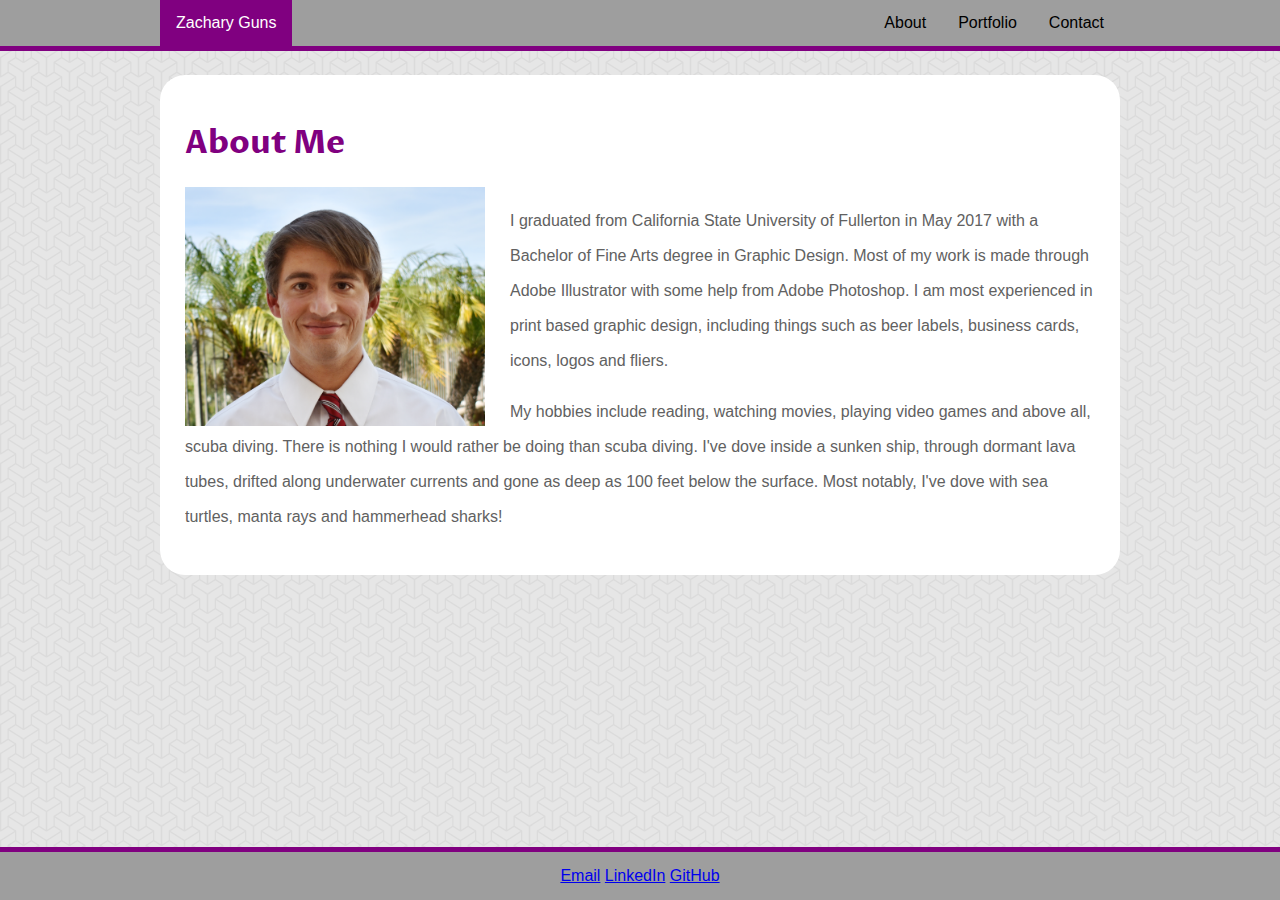
<file: index.html>
<!DOCTYPE html>
<html lang="en">
<head>
    <link href="https://fonts.googleapis.com/css?family=Proza+Libre:600" rel="stylesheet">
    <link rel="stylesheet" type="text/css" href="assets/css/style.css">
    <meta charset="UTF-8">
    <meta name="viewport" content="width=device-width, initial-scale=1.0">
    <meta http-equiv="X-UA-Compatible" content="ie=edge">
    <title>Zachary Guns</title>
</head>
<body>
    <nav>
        <div id="navdiv">
            <p class="navname">Zachary Guns</p>
            <ul>
                <li><a href="contact.html">Contact</a></li>
                <li><a href="portfolio.html">Portfolio</a></li>
                <li><a href="index.html">About</a></li>
            </ul>
        </div>
    </nav> 

    <div class="container">    
        <h1>About Me</h1>
        <div class="clearfix">
            <img src="assets/images/Professional Image Cropped.jpg" width=300px alt="Photo of Zachary Guns" id="image"/>
            <p id="abouttext">I graduated from California State University of Fullerton in May 2017 with a Bachelor of Fine Arts degree in Graphic Design. Most of my work is made through Adobe Illustrator with some help from Adobe Photoshop. I am most experienced in print based graphic design, including things such as beer labels, business cards, icons, logos and fliers.</p>
            <p id="abouttext">My hobbies include reading, watching movies, playing video games and above all, scuba diving. There is nothing I would rather be doing than scuba diving. I've dove inside a sunken ship, through dormant lava tubes, drifted along underwater currents and gone as deep as 100 feet below the surface. Most notably, I've dove with sea turtles, manta rays and hammerhead sharks!</p>
        </div>  
    </div>
    
    <footer class="footer">
        <a href="mailto:zacharyguns@yahoo.com" target="_blank">Email</a>
        <a href="https://www.linkedin.com/in/zachary-guns?lipi=urn%3Ali%3Apage%3Ad_flagship3_profile_view_base_contact_details%3BaPVqrP7iRnuw5NgNPdve9w%3D%3D" target="_blank">LinkedIn</a>
        <a href="https://github.com/ZacharyGuns" target="_blank">GitHub</a>
    </footer>
</body>
</html>
</file>
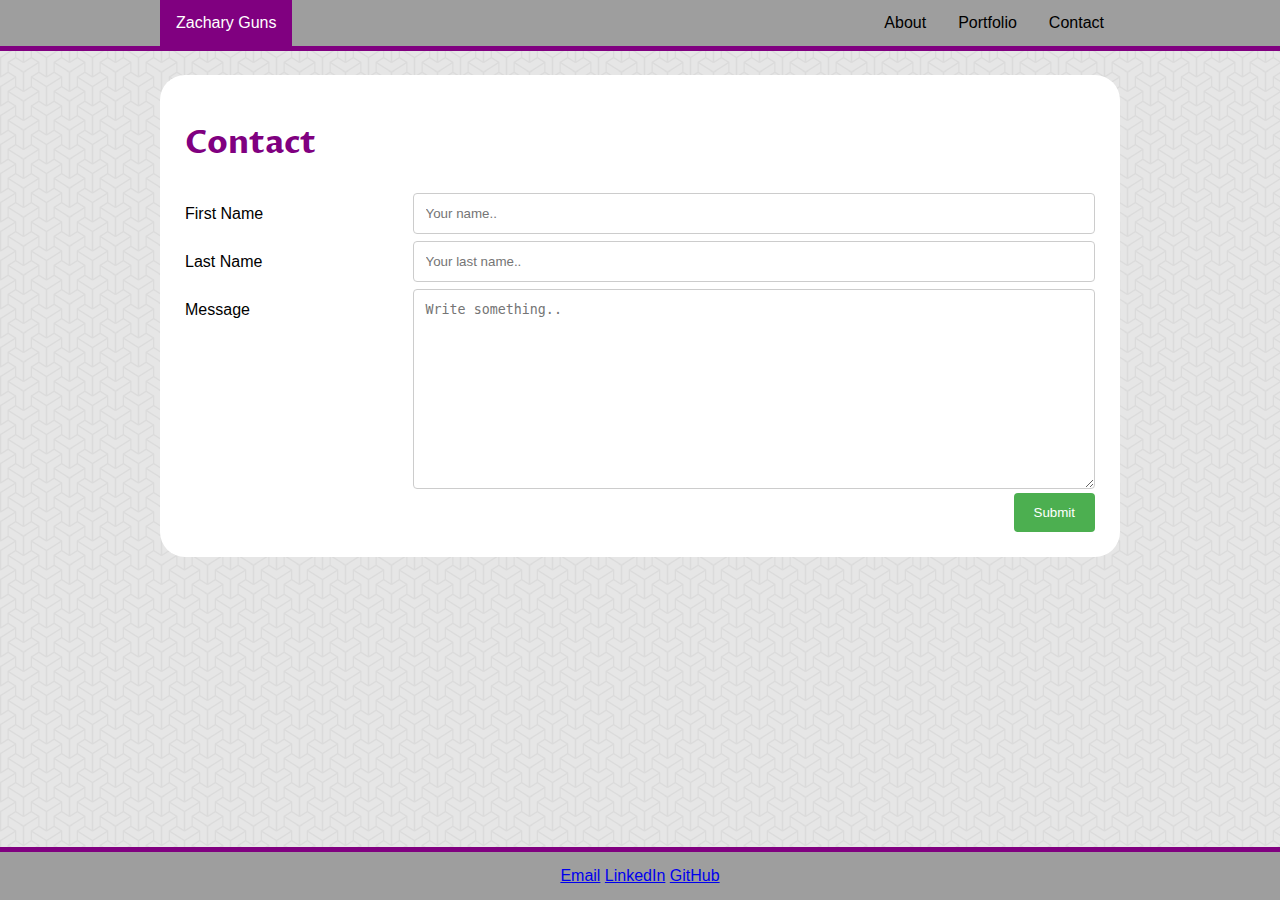
<file: contact.html>
<!DOCTYPE html>
<html lang="en">
<head>
    <link href="https://fonts.googleapis.com/css?family=Proza+Libre:600" rel="stylesheet">
    <link rel="stylesheet" type="text/css" href="assets/css/style.css">
    <meta charset="UTF-8">
    <meta name="viewport" content="width=device-width, initial-scale=1">
    <meta http-equiv="X-UA-Compatible" content="ie=edge">
    <title>Zachary Guns</title>
</head>
<body>
    <nav>
      <div id="navdiv">
        <p class="navname">Zachary Guns</p>
        <ul>
          <li><a href="contact.html">Contact</a></li>
          <li><a href="portfolio.html">Portfolio</a></li>
          <li><a href="index.html">About</a></li>
        </ul>
      </div>
    </nav>  
    <div class="container">
        <h1>Contact</h1>

        <form action="/action_page.php">
          <div class="row">
            <div class="instructions">
              <label for="fname">First Name</label>
            </div>
            <div class="entertype">
              <input type="text" id="fname" name="firstname" placeholder="Your name..">
            </div>
          </div>
          <div class="row">
            <div class="instructions">
              <label for="lname">Last Name</label>
            </div>
            <div class="entertype">
              <input type="text" id="lname" name="lastname" placeholder="Your last name..">
            </div>
          </div>
          
          <div class="row">
            <div class="instructions">
              <label for="message">Message</label>
            </div>
            <div class="entertype">
              <textarea id="message" name="message" placeholder="Write something.." style="height:200px"></textarea>
            </div>
          </div>
          <div class="row">
            <input type="submit" value="Submit">
          </div>
        </form>
          
    </div>
    <footer class="footer">
      <a href="mailto:zacharyguns@yahoo.com" target="_blank">Email</a>
      <a href="https://www.linkedin.com/in/zachary-guns?lipi=urn%3Ali%3Apage%3Ad_flagship3_profile_view_base_contact_details%3BaPVqrP7iRnuw5NgNPdve9w%3D%3D" target="_blank">LinkedIn</a>
      <a href="https://github.com/ZacharyGuns" target="_blank">GitHub</a>
    </footer>
</body>
</html>
</file>
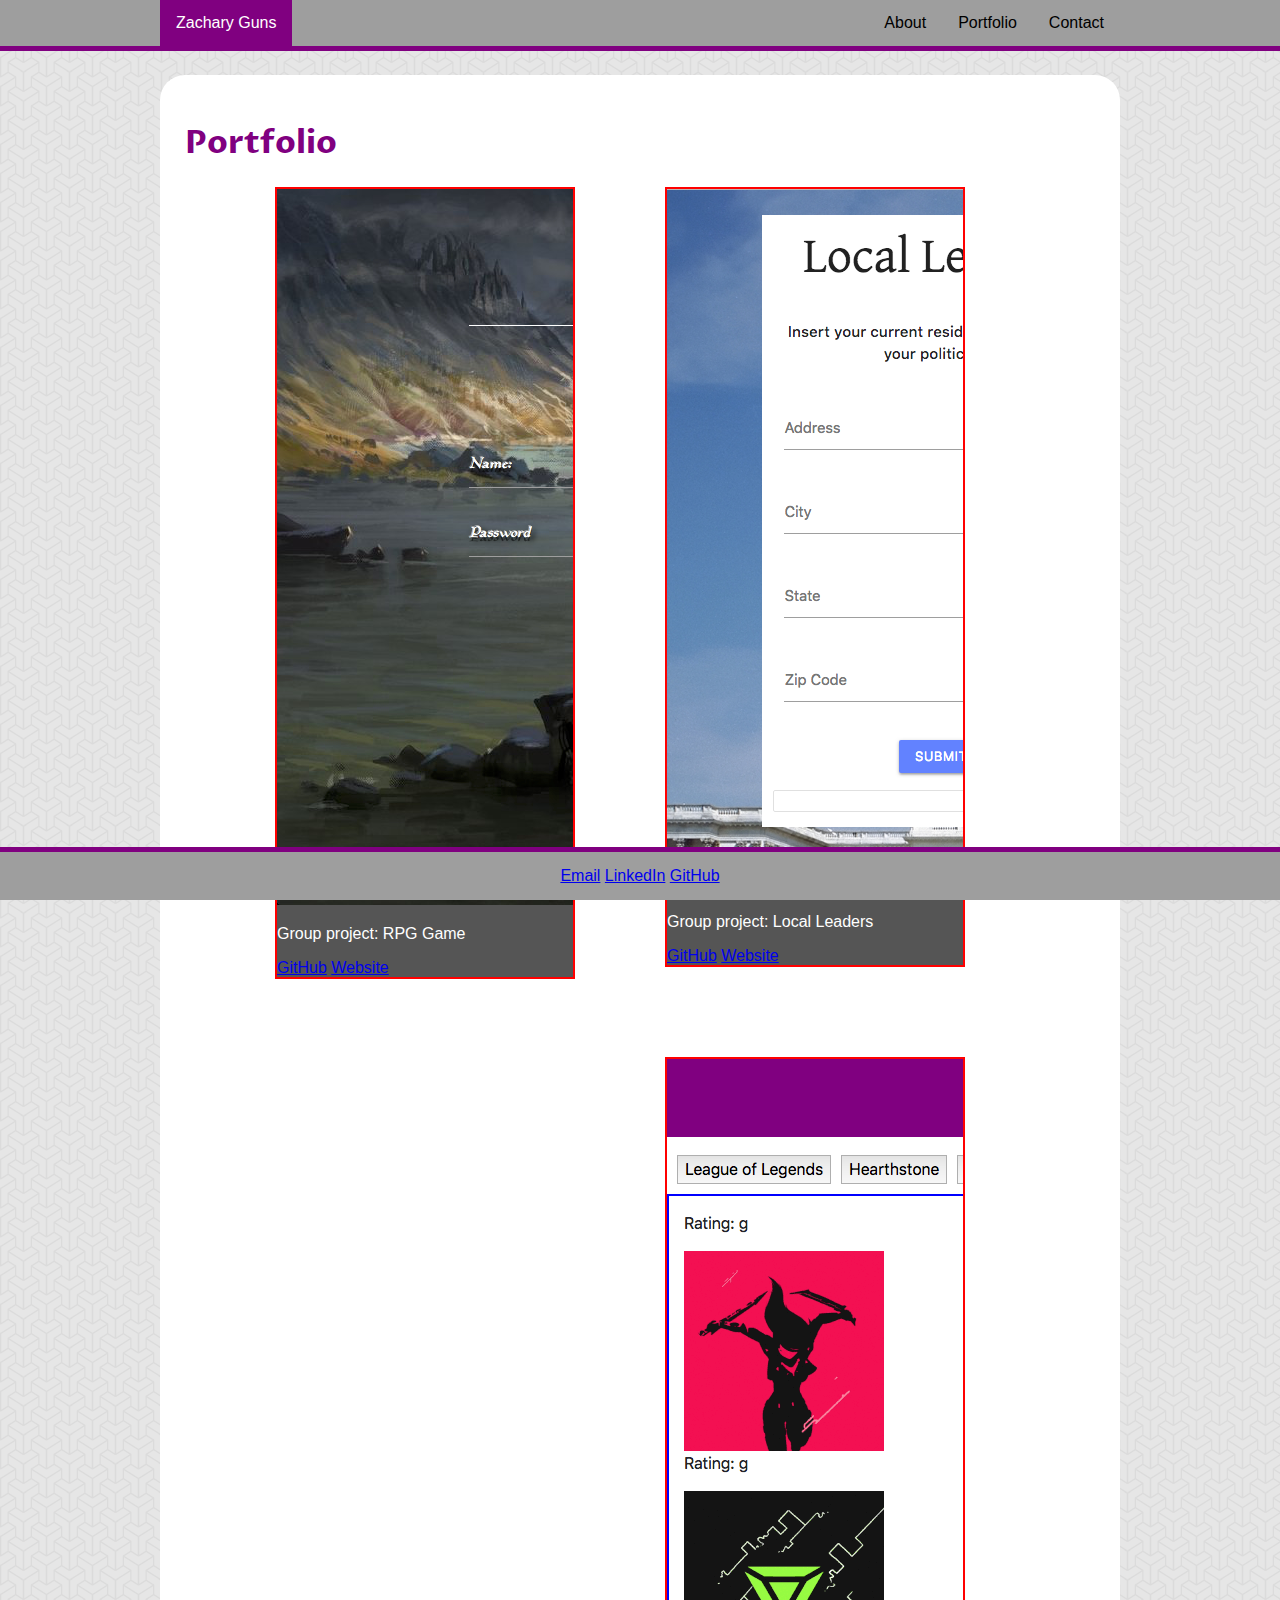
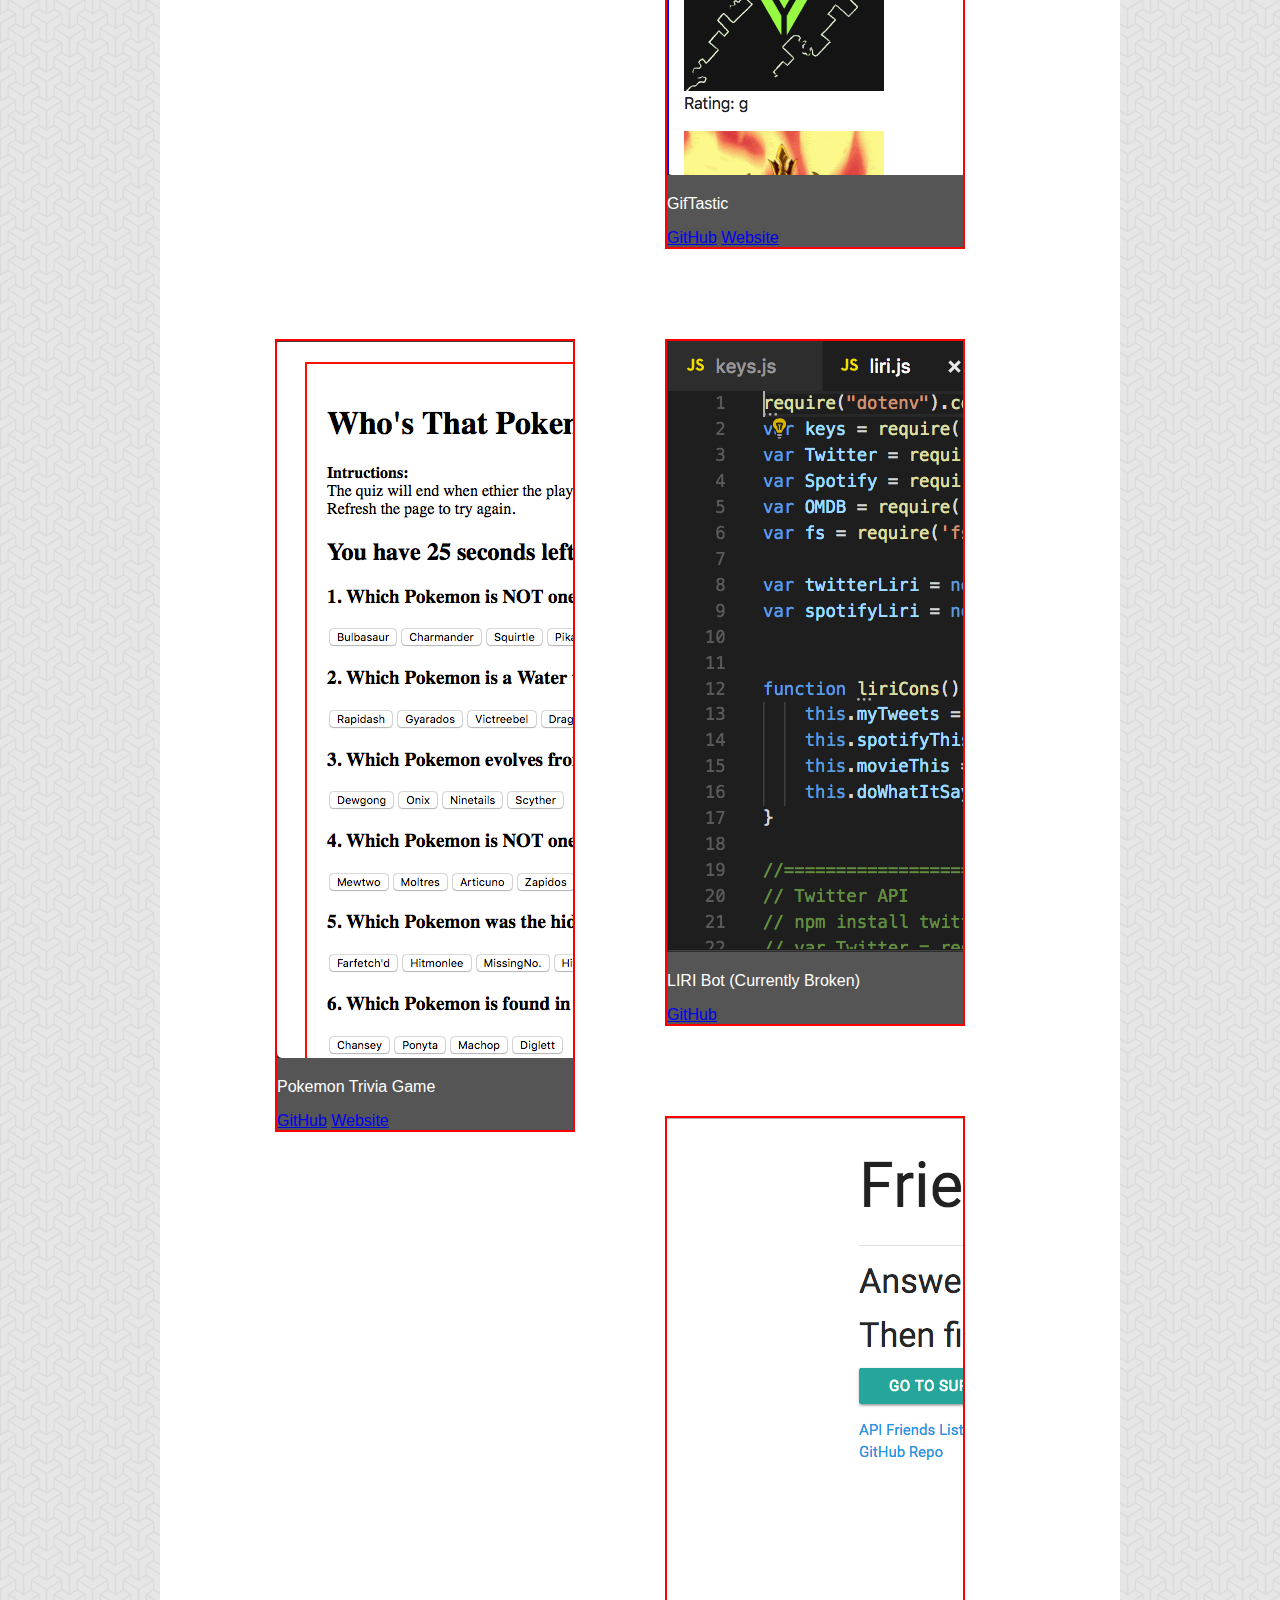
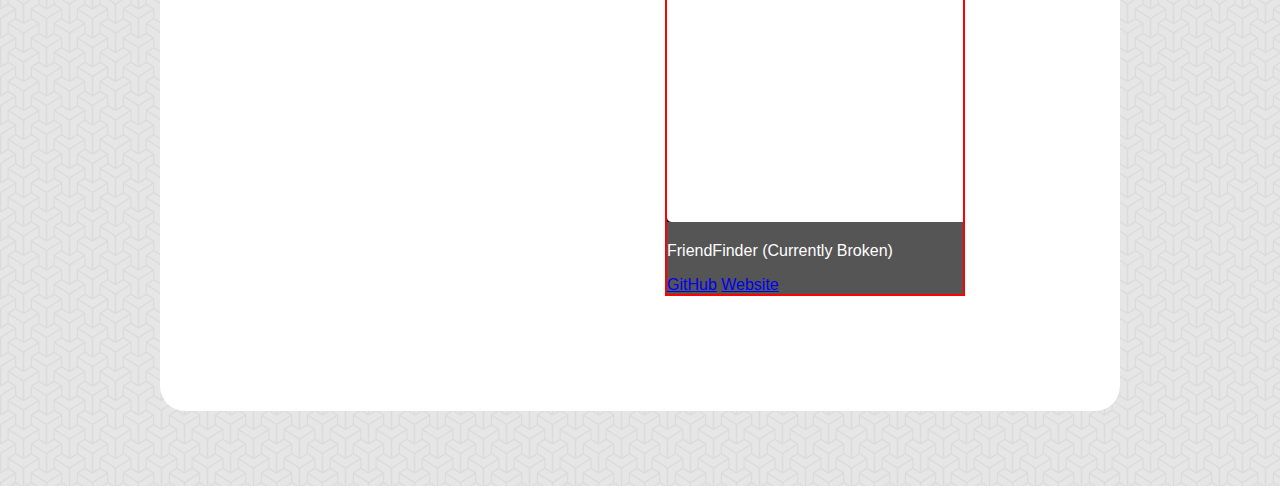
<file: portfolio.html>
<!DOCTYPE html>
<html lang="en">
<head>
    <link rel="stylesheet" href="https://stackpath.bootstrapcdn.com/bootstrap/4.1.1/css/bootstrap.min.css" integrity="sha384-WskhaSGFgHYWDcbwN70/dfYBj47jz9qbsMId/iRN3ewGhXQFZCSftd1LZCfmhktB" crossorigin="anonymous">
    <link href="https://fonts.googleapis.com/css?family=Proza+Libre:600" rel="stylesheet">
    <link rel="stylesheet" type="text/css" href="assets/css/style.css">
    <meta charset="UTF-8">
    <meta name="viewport" content="width=device-width, initial-scale=1.0">
    <meta http-equiv="X-UA-Compatible" content="ie=edge">
    <title>Zachary Guns</title>
</head>
<body>
    <nav>
        <div id="navdiv">
                <p class="navname">Zachary Guns</p>
            <ul>
                <li><a href="contact.html">Contact</a></li>
                <li><a href="portfolio.html">Portfolio</a></li>
                <li><a href="index.html">About</a></li>
            </ul>
        </div>
    </nav>
    <div class="container">
        <h1>Portfolio</h1>
        <div class="card1" style="width: 300px;">
            <img class="card-img-top" src="assets/images/RPG_Game.jpg" alt="Card image cap">
            <div class="card-body">
              <p class="card-text">Group project: RPG Game</p>
              <a href="https://github.com/TeamZebraUCI/Project2Game.git" class="card-link" target="_blank" >GitHub</a>
              <a href="https://onlinerpgproj2.herokuapp.com/" class="card-link" target="_blank">Website</a>
            </div>
        </div>
        <div class="card2" style="width: 300px;">
            <img class="card-img-top" src="assets/images/Local_Leaders.jpg" alt="Card image cap">
            <div class="card-body">
              <p class="card-text">Group project: Local Leaders</p>
              <a href="https://github.com/neoScuba/Neapolitan-.git" class="card-link" target="_blank" >GitHub</a>
              <a href="https://neoscuba.github.io/Neapolitan-/" class="card-link" target="_blank">Website</a>
            </div>
        </div>
        <div class="card3" style="width: 300px;">
            <img class="card-img-top" src="assets/images/GifTastic.jpg" alt="Card image cap">
            <div class="card-body">
                <p class="card-text">GifTastic</p>
                <a href="https://github.com/ZacharyGuns/GifTastic.git" class="card-link" target="_blank">GitHub</a>
                <a href="https://zacharyguns.github.io/GifTastic/" class="card-link" target="_blank">Website</a>
            </div>
        </div>
        <div class="card4" style="width: 300px;">
            <img class="card-img-top" src="assets/images/Trivia_Game.jpg" alt="Card image cap">
            <div class="card-body">
                <p class="card-text">Pokemon Trivia Game</p>
                <a href="https://github.com/ZacharyGuns/TriviaGame.git" class="card-link" target="_blank">GitHub</a>
                <a href="https://zacharyguns.github.io/TriviaGame/" class="card-link" target="_blank">Website</a>
            </div>
        </div>
        <div class="card5" style="width: 300px;">
            <img class="card-img-top" src="assets/images/LIRI_Bot.jpg" alt="Card image cap">
            <div class="card-body">
                <p class="card-text">LIRI Bot (Currently Broken)</p>
                <a href="https://github.com/ZacharyGuns/LIRI-Bot.git" class="card-link" target="_blank">GitHub</a>
            </div>
        </div>
        <div class="card6" style="width: 300px;">
            <img class="card-img-top" src="assets/images/FriendFinder.jpg" alt="Card image cap">
            <div class="card-body">
                <p class="card-text">FriendFinder (Currently Broken)</p>
                <a href="https://github.com/ZacharyGuns/Friend_Finder.git" class="card-link" target="_blank">GitHub</a>
                <a href="file:///Users/zacharyguns/Documents/Clone_1/11-express/02-Homework/Friend_Finder/app/public/home.html" class="card-link" target="_blank">Website</a>
            </div>
        </div>
        <!-- <div class="frame1">
            <img id="pimg1" src="assets/images/Jedi Force.jpg" alt="Jedi GATORADE label" width="300">
        </div>
        <div class="frame2">
            <img id="pimg2" src="assets/images/Sith Force.jpg" alt="Sith GATORADE label" width="300">
        </div>
        <div class="frame3">
            <img id="pimg3" src="assets/images/Emmy.jpg" alt="Photoshop double exposure 1" height="300">
        </div>
        <div class="frame4">
            <img id="pimg4" src="assets/images/Myles.jpg" alt="Photoshop double exposure 2" height=300px>
        </div>
        <div class="frame5">
            <img id="pimg5" src="assets/images/Candle and Fruits.jpg" alt="Still life digital painting" height=300px>
        </div>
        <div class="frame6">
            <img id="pimg6" src="assets/images/Rumpelstiltskin.jpg" alt="Rumpelstiltskin digital painting" width=300px>
        </div> -->

    </div>  
    
    <!-- The Modal -->
    <div id="myModal" class="modal">
    <span class="close">&times;</span>
    <img class="modal-content" id="pimg01">
    <img class="modal-content" id="pimg02">
    <img class="modal-content" id="pimg03">
    <img class="modal-content" id="pimg04">
    <img class="modal-content" id="pimg05">
    <img class="modal-content" id="pimg06">
    <div id="caption"></div>
    </div>
    <script>
            // Get the modal
            var modal = document.getElementById('myModal');
            
            // Get the image and insert it inside the modal - use its "alt" text as a caption
            var img = document.getElementById('pimg1');
            var modalImg = document.getElementById("pimg01");
            var captionText = document.getElementById("caption");
            img.onclick = function(){
                modal.style.display = "block";
                modalImg.src = this.src;
                captionText.innerHTML = this.alt;
            }

            var img = document.getElementById('pimg2');
            var modalImg = document.getElementById("pimg02");
            var captionText = document.getElementById("caption");
            img.onclick = function(){
                modal.style.display = "block";
                modalImg.src = this.src;
                captionText.innerHTML = this.alt;
            }

            var img = document.getElementById('pimg3');
            var modalImg = document.getElementById("pimg03");
            var captionText = document.getElementById("caption");
            img.onclick = function(){
                modal.style.display = "block";
                modalImg.src = this.src;
                captionText.innerHTML = this.alt;
            }

            var img = document.getElementById('pimg4');
            var modalImg = document.getElementById("pimg04");
            var captionText = document.getElementById("caption");
            img.onclick = function(){
                modal.style.display = "block";
                modalImg.src = this.src;
                captionText.innerHTML = this.alt;
            }

            var img = document.getElementById('pimg5');
            var modalImg = document.getElementById("pimg05");
            var captionText = document.getElementById("caption");
            img.onclick = function(){
                modal.style.display = "block";
                modalImg.src = this.src;
                captionText.innerHTML = this.alt;
            }

            var img = document.getElementById('pimg6');
            var modalImg = document.getElementById("pimg06");
            var captionText = document.getElementById("caption");
            img.onclick = function(){
                modal.style.display = "block";
                modalImg.src = this.src;
                captionText.innerHTML = this.alt;
            }
            
            // Get the <span> element that closes the modal
            var span = document.getElementsByClassName("close")[0];
            
            // When the user clicks on <span> (x), close the modal
            span.onclick = function() { 
                modal.style.display = "none";
            }
    </script>
    <script src="https://code.jquery.com/jquery-3.3.1.slim.min.js" integrity="sha384-q8i/X+965DzO0rT7abK41JStQIAqVgRVzpbzo5smXKp4YfRvH+8abtTE1Pi6jizo" crossorigin="anonymous"></script>
    <script src="https://cdnjs.cloudflare.com/ajax/libs/popper.js/1.14.3/umd/popper.min.js" integrity="sha384-ZMP7rVo3mIykV+2+9J3UJ46jBk0WLaUAdn689aCwoqbBJiSnjAK/l8WvCWPIPm49" crossorigin="anonymous"></script>
    <script src="https://stackpath.bootstrapcdn.com/bootstrap/4.1.1/js/bootstrap.min.js" integrity="sha384-smHYKdLADwkXOn1EmN1qk/HfnUcbVRZyYmZ4qpPea6sjB/pTJ0euyQp0Mk8ck+5T" crossorigin="anonymous"></script>

    <footer class="footer">
        <a href="mailto:zacharyguns@yahoo.com" target="_blank">Email</a>
        <a href="https://www.linkedin.com/in/zachary-guns?lipi=urn%3Ali%3Apage%3Ad_flagship3_profile_view_base_contact_details%3BaPVqrP7iRnuw5NgNPdve9w%3D%3D" target="_blank">LinkedIn</a>
        <a href="https://github.com/ZacharyGuns" target="_blank">GitHub</a>
    </footer>
</body>
</html>
</file>
<file: assets/css/style.css>
/* Navigation bar */
nav {
    width: 100%;
    margin: 0;
    position: fixed;
    top: 0;
    left: 0;
    padding: 0;
    overflow: hidden;
    background-color: #9e9e9e;
    border-bottom: 5px solid purple;
}

#navdiv {
    width: 960px;
    margin: 0 auto;
    list-style-type: none;
}

ul {
    width: 960px;
    margin: 0 auto;
    list-style-type: none;
}

.navname {
    float: left;
    text-align: center;
    color: white;
    padding: 14px 16px;
    background-color: purple;
    margin: 0;
}

li {
    float: right;
}

li a {
    color: black;
    text-align: center;
    display: block;
    padding: 14px 16px;
    text-decoration: none;
}

li a:hover {
    color: white;
    background-color: purple;
}

/* Main content for each page */
.container {
    width: 960px;
    align: center;
    background-color: white;
    margin-top: 75px;
    margin-bottom: 75px;
    margin-left: auto;
    margin-right: auto;
    padding: 25px;
    overflow: auto;
    border-radius: 25px;
}

body {
    background: url(../images/escheresque.png)
}

h1 {
    font-family: 'Proza Libre', sans-serif;
    color: purple;
}

.clearfix {
    overflow: auto;
}

#image {
    float: left;
    margin-right: 25px;
}

#abouttext {
    font-family: 'Arial', 'Helvetica Neue', Helvetica, sans-serif;
    color: #616161;
    line-height: 35px;
}

/* Footer */
.footer {
    position: fixed;
    bottom: 0;
    left: 0;
    width: 100%;
    padding: 15px;
    text-align: center;
    color: black;
    background-color: #9e9e9e;
    border-top: 5px solid purple;
}



/* Portfolio images */
.card1 {
    float: left;
    margin-left: 90px;
    margin-bottom: 90px;
    color: white;
    background-color: #555555;
    border: 2px solid red;
    overflow: hidden;
    object-fit: contain;
}

.card2 {
    float: left;
    margin-left: 90px;
    margin-bottom: 90px;
    color: white;
    background-color: #555555;
    border: 2px solid red;
    overflow: hidden;
    object-fit: contain;
}

.card3 {
    float: left;
    margin-left: 90px;
    margin-bottom: 90px;
    color: white;
    background-color: #555555;
    border: 2px solid red;
    overflow: hidden;
    object-fit: contain;
}

.card4 {
    float: left;
    margin-left: 90px;
    margin-bottom: 90px;
    color: white;
    background-color: #555555;
    border: 2px solid red;
    overflow: hidden;
    object-fit: contain;
}

.card5 {
    float: left;
    margin-left: 90px;
    margin-bottom: 90px;
    color: white;
    background-color: #555555;
    border: 2px solid red;
    overflow: hidden;
    object-fit: contain;
}

.card6 {
    float: left;
    margin-left: 90px;
    margin-bottom: 90px;
    color: white;
    background-color: #555555;
    border: 2px solid red;
    overflow: hidden;
    object-fit: contain;
}

.coding1 {
    float: left;
    margin-left: 90px;
    margin-bottom: 90px;
    width: 300px;
    height: 300px;
    background-color: #555555;
    border: 2px solid red;
    overflow: hidden;
    object-fit: contain;
}

.coding2 {
    float: left;
    margin-left: 90px;
    margin-bottom: 90px;
    width: 300px;
    height: 300px;
    background-color: #555555;
    border: 2px solid red;
    overflow: hidden;
    object-fit: contain;
}

.coding3 {
    float: left;
    margin-left: 90px;
    margin-bottom: 90px;
    width: 300px;
    height: 300px;
    background-color: #555555;
    border: 2px solid red;
    overflow: hidden;
    object-fit: contain;
}

.frame1 {
    float: left;
    margin-left: 90px;
    margin-bottom: 90px;
    width: 300px;
    height: 300px;
    background-color: #555555;
    border: 2px solid red;
    overflow: hidden;
    object-fit: contain;
}

.frame2 {
    float: right;
    margin-right: 90px;
    margin-bottom: 90px;
    width: 300px;
    height: 300px;
    background-color: #555555;
    border: 2px solid red;
    overflow: hidden;
}

.frame3 {
    float: left;
    margin-left: 90px;
    margin-bottom: 90px;
    width: 300px;
    height: 300px;
    background-color: #555555;
    border: 2px solid red;
    overflow: hidden;
}

.frame4 {
    float: right;
    margin-right: 90px;
    margin-bottom: 90px;
    width: 300px;
    height: 300px;
    background-color: #555555;
    border: 2px solid red;
    overflow: hidden;
}

.frame5{ 
    float: left;
    margin-left: 90px;
    margin-bottom: 80px;
    width: 300px;
    height: 300px;
    background-color: #555555;
    border: 2px solid red;
    overflow: hidden;
}

.frame6{
    display: block;
    float: right;
    margin-right: 90px;
    margin-bottom: 80px;
    width: 300px;
    height: 300px;
    background-color: #555555;
    border: 2px solid red;
    overflow: hidden;
}

/* Contact form CSS */
* {
    box-sizing: border-box;
}

input[type=text], select, textarea {
    width: 100%;
    padding: 12px;
    border: 1px solid #ccc;
    border-radius: 4px;
    resize: vertical;
}

label {
    padding: 12px 12px 12px 0;
    display: inline-block;
}

input[type=submit] {
    background-color: #4CAF50;
    color: white;
    padding: 12px 20px;
    border: none;
    border-radius: 4px;
    cursor: pointer;
    float: right;
}

input[type=submit]:hover {
    background-color: #45a049;
}

.instructions {
    float: left;
    width: 25%;
    margin-top: 6px;
}

.entertype {
    float: left;
    width: 75%;
    margin-top: 6px;
}

/* Clear floats after the columns */
.row:after {
    content: "";
    display: table;
    clear: both;
}

/* Responsive layout - when the screen is less than 600px wide, make the two columns stack on top of each other instead of next to each other */
@media screen and (max-width: 600px) {
    .col-25, .col-75, input[type=submit] {
        width: 100%;
        margin-top: 0;
    }
}


/* modal images */
body {font-family: Arial, Helvetica, sans-serif;}
            
    #pimg1 {
        border-radius: 5px;
        cursor: pointer;
        transition: 0.3s;
        margin-top: 17.5%;
        overflow: hidden;
    }
            
    #pimg1:hover {opacity: 0.7;}

    #pimg2 {
        border-radius: 5px;
        cursor: pointer;
        transition: 0.3s;
        margin-top: 17.5%;
        overflow: hidden;
    }
            
    #pimg2:hover {opacity: 0.7;}

    #pimg3 {
        border-radius: 5px;
        cursor: pointer;
        transition: 0.3s;
        margin-left: 16%;
        overflow: hidden;
    }
            
    #pimg3:hover {opacity: 0.7;}

    #pimg4 {
        border-radius: 5px;
        cursor: pointer;
        transition: 0.3s;
        margin-left: 16%;
        overflow: hidden;
    }
            
    #pimg4:hover {opacity: 0.7;}

    #pimg5 {
        border-radius: 5px;
        cursor: pointer;
        transition: 0.3s;
        margin-left: 16%;
        overflow: hidden;
    }
            
    #pimg5:hover {opacity: 0.7;}

    #pimg6 {
        border-radius: 5px;
        cursor: pointer;
        transition: 0.3s;
        margin-top: 11%;
        overflow: hidden;
    }
            
    #pimg6:hover {opacity: 0.7;}
            
    /* The Modal (background) */
    .modal {
        display: none; /* Hidden by default */
        position: fixed; /* Stay in place */
        z-index: 1; /* Sit on top */
        padding-top: 100px; /* Location of the box */
        left: 0;
        top: 0;
        width: 100%; /* Full width */
        height: 100%; /* Full height */
        overflow: auto; /* Enable scroll if needed */
        background-color: rgb(0,0,0); /* Fallback color */
        background-color: rgba(0,0,0,0.9); /* Black w/ opacity */
    }
            
    /* Modal Content (image) */
    .modal-content {
        margin: auto;
        display: block;
        width: 80%;
        max-width: 700px;
    }
            
    /* Caption of Modal Image */
    #caption {
        margin: auto;
        display: block;
        width: 80%;
        max-width: 700px;
        text-align: center;
        color: #ccc;
        padding: 10px 0;
        height: 150px;
    }
            
    /* Add Animation */
    .modal-content, #caption {    
        -webkit-animation-name: zoom;
        -webkit-animation-duration: 0.6s;
        animation-name: zoom;
        animation-duration: 0.6s;
    }
            
    @-webkit-keyframes zoom {
        from {-webkit-transform:scale(0)} 
        to {-webkit-transform:scale(1)}
    }
            
    @keyframes zoom {
        from {transform:scale(0)} 
        to {transform:scale(1)}
    }
            
    /* The Close Button */
    .close {
        position: absolute;
        top: 15px;
        right: 35px;
        color: #f1f1f1;
        font-size: 40px;
        font-weight: bold;
        transition: 0.3s;
    }
            
    .close:hover,
    .close:focus {
        color: #bbb;
        text-decoration: none;
        cursor: pointer;
    }
            
    /* 100% Image Width on Smaller Screens */
    @media only screen and (max-width: 700px){
        .modal-content {
            width: 100%;
        }
    }
</file>
